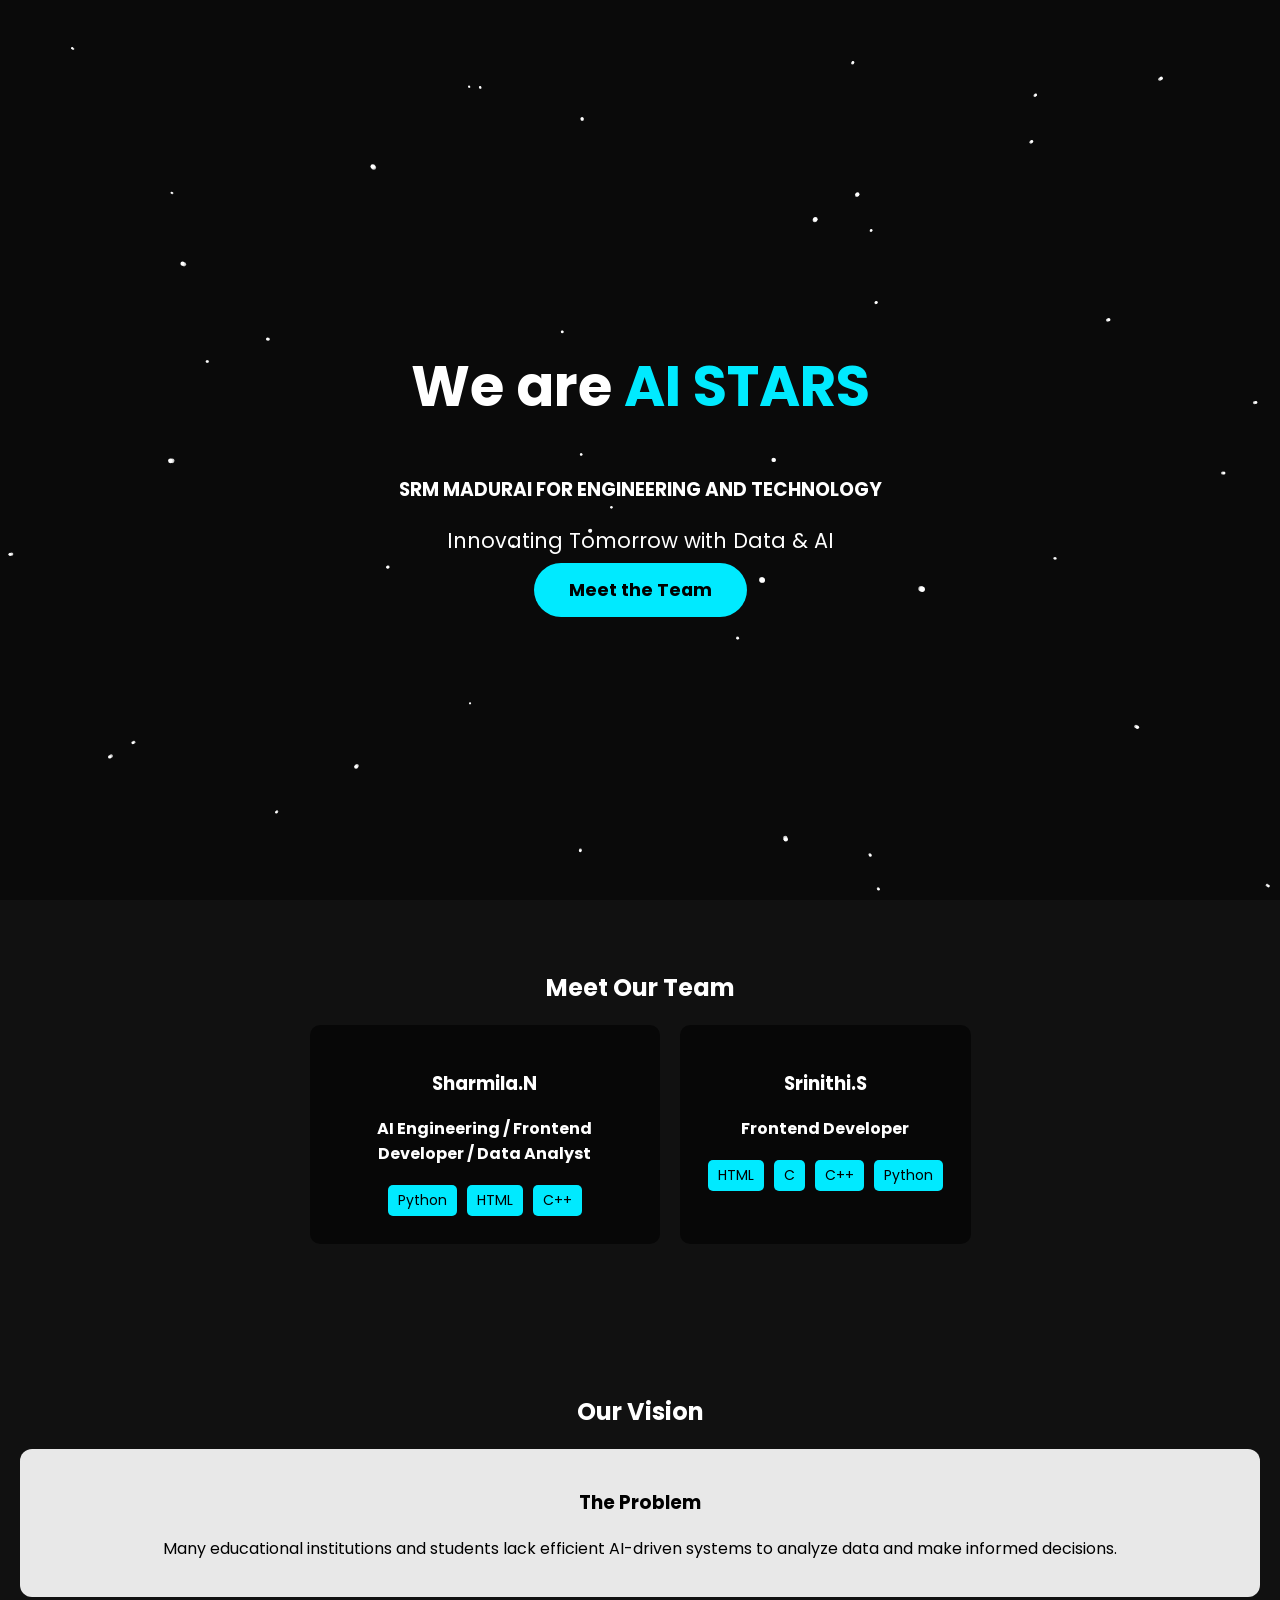
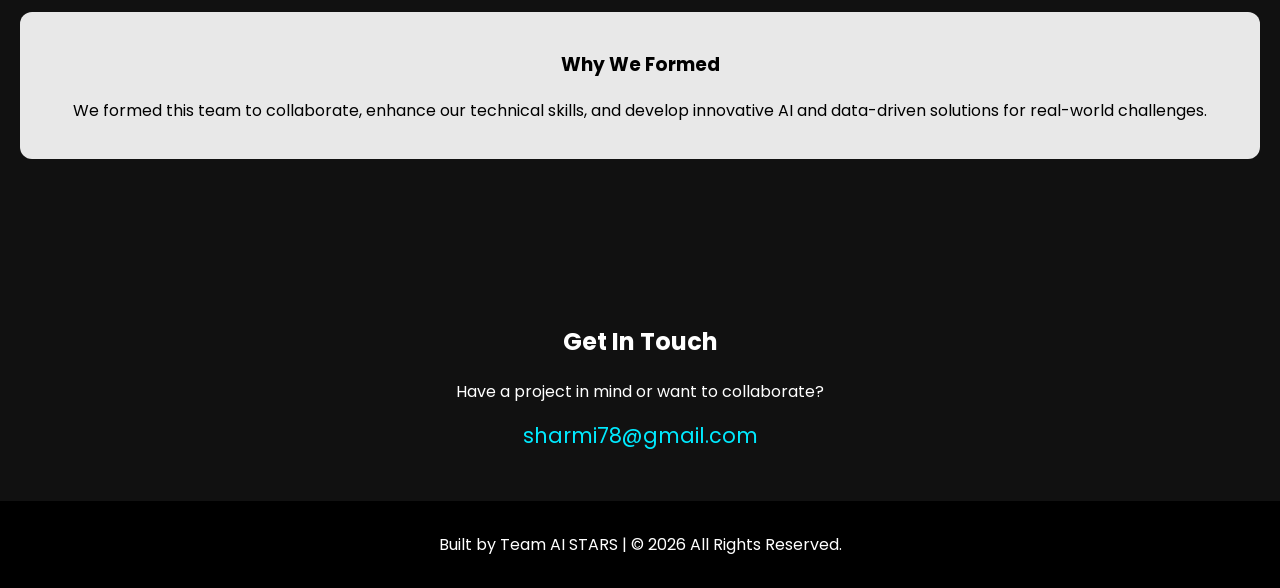
<file: index.html>
<!DOCTYPE html>
<html lang="en">

<head>
    <meta charset="UTF-8">
    <meta name="viewport" content="width=device-width, initial-scale=1.0">
    <title>AI STARS - Team Portfolio</title>

    <meta name="description"
        content="Portfolio for Team AI STARS, innovating the future with Data & Technology at SRM Madurai College.">

    <link href="https://fonts.googleapis.com/css2?family=Poppins:wght@300;400;500;600;700&display=swap"
        rel="stylesheet">

    <link rel="stylesheet" href="style.css">
</head>

<body>

    <!-- Hero Section -->
    <section class="hero">
        <canvas id="hero-canvas"></canvas>
        <div class="hero-content">
            <h2>We are <span>AI STARS</span></h2>
            <h3>SRM MADURAI FOR ENGINEERING AND TECHNOLOGY</h3>
            <p>Innovating Tomorrow with Data & AI</p>
            <a href="#team" class="cta-button">Meet the Team</a>
        </div>
    </section>

    <!-- Team Section -->
    <section id="team" class="team-section">
        <h2>Meet Our Team</h2>
        <div class="cards-container">

            <div class="team-card">
                <h3>Sharmila.N</h3>
                <p><strong>AI Engineering / Frontend Developer / Data Analyst</strong></p>
                <div>
                    <span class="skill-tag">Python</span>
                    <span class="skill-tag">HTML</span>
                    <span class="skill-tag">C++</span>
                </div>
            </div>

            <div class="team-card">
                <h3>Srinithi.S</h3>
                <p><strong>Frontend Developer</strong></p>
                <div>
                    <span class="skill-tag">HTML</span>
                    <span class="skill-tag">C</span>
                    <span class="skill-tag">C++</span>
                    <span class="skill-tag">Python</span>
                </div>
            </div>

        </div>
    </section>

    <!-- Vision Section -->
    <section id="vision" class="vision-section">
        <h2>Our Vision</h2>

        <div class="vision-box">
            <h3>The Problem</h3>
            <p>Many educational institutions and students lack efficient AI-driven systems to analyze data and make
                informed decisions.</p>
        </div>

        <div class="vision-box">
            <h3>Why We Formed</h3>
            <p>We formed this team to collaborate, enhance our technical skills, and develop innovative AI and
                data-driven solutions for real-world challenges.</p>
        </div>
    </section>

    <!-- Contact -->
    <section id="contact" class="contact-section">
        <h2>Get In Touch</h2>
        <p>Have a project in mind or want to collaborate?</p>
        <a href="mailto:sharmi78@gmail.com" class="email-link">sharmi78@gmail.com</a>
    </section>

    <footer>
        <p>Built by Team AI STARS | &copy; <span id="year"></span> All Rights Reserved.</p>
    </footer>

<script src="script.js"></script>

</body>
</html>
</file>
<file: style.css>
body {
    margin: 0;
    font-family: 'Poppins', sans-serif;
    color: #fff;
    background-color: #111;
}

/* Hero Section */

.hero {
    position: relative;
    width: 100%;
    height: 100vh;
    display: flex;
    justify-content: center;
    align-items: center;
    text-align: center;
    overflow: hidden;
}

#hero-canvas {
    position: absolute;
    width: 100%;
    height: 100%;
}

.hero-content {
    position: relative;
    max-width: 900px;
}

.hero h2 {
    font-size: 3.5rem;
}

.hero h2 span {
    color: #00eaff;
}

.hero p {
    font-size: 1.3rem;
}

.cta-button {
    padding: 15px 35px;
    font-size: 1.1rem;
    font-weight: bold;
    color: #000;
    background-color: #00eaff;
    border-radius: 30px;
    text-decoration: none;
}

.cta-button:hover {
    background-color: #28c6ff;
}

/* Team Section */

.team-section {
    padding: 50px 20px;
    text-align: center;
}

.cards-container {
    display: flex;
    justify-content: center;
    gap: 20px;
    flex-wrap: wrap;
}

.team-card {
    background: rgba(0,0,0,0.6);
    padding: 25px;
    border-radius: 10px;
    max-width: 300px;
}

.skill-tag {
    background: #00eaff;
    color: #000;
    padding: 5px 10px;
    border-radius: 5px;
    margin: 3px;
    font-size: 14px;
    display: inline-block;
}

/* Vision */

.vision-section {
    padding: 80px 20px;
    text-align: center;
}

.vision-box {
    background: rgba(255,255,255,0.9);
    color: #000;
    border-radius: 12px;
    padding: 20px;
    margin: 15px 0;
}

/* Contact */

.contact-section {
    padding: 50px 20px;
    text-align: center;
}

.email-link {
    color: #00eaff;
    font-size: 1.3rem;
    text-decoration: none;
}

footer {
    text-align: center;
    padding: 15px 0;
    background: #000;
}
</file>
